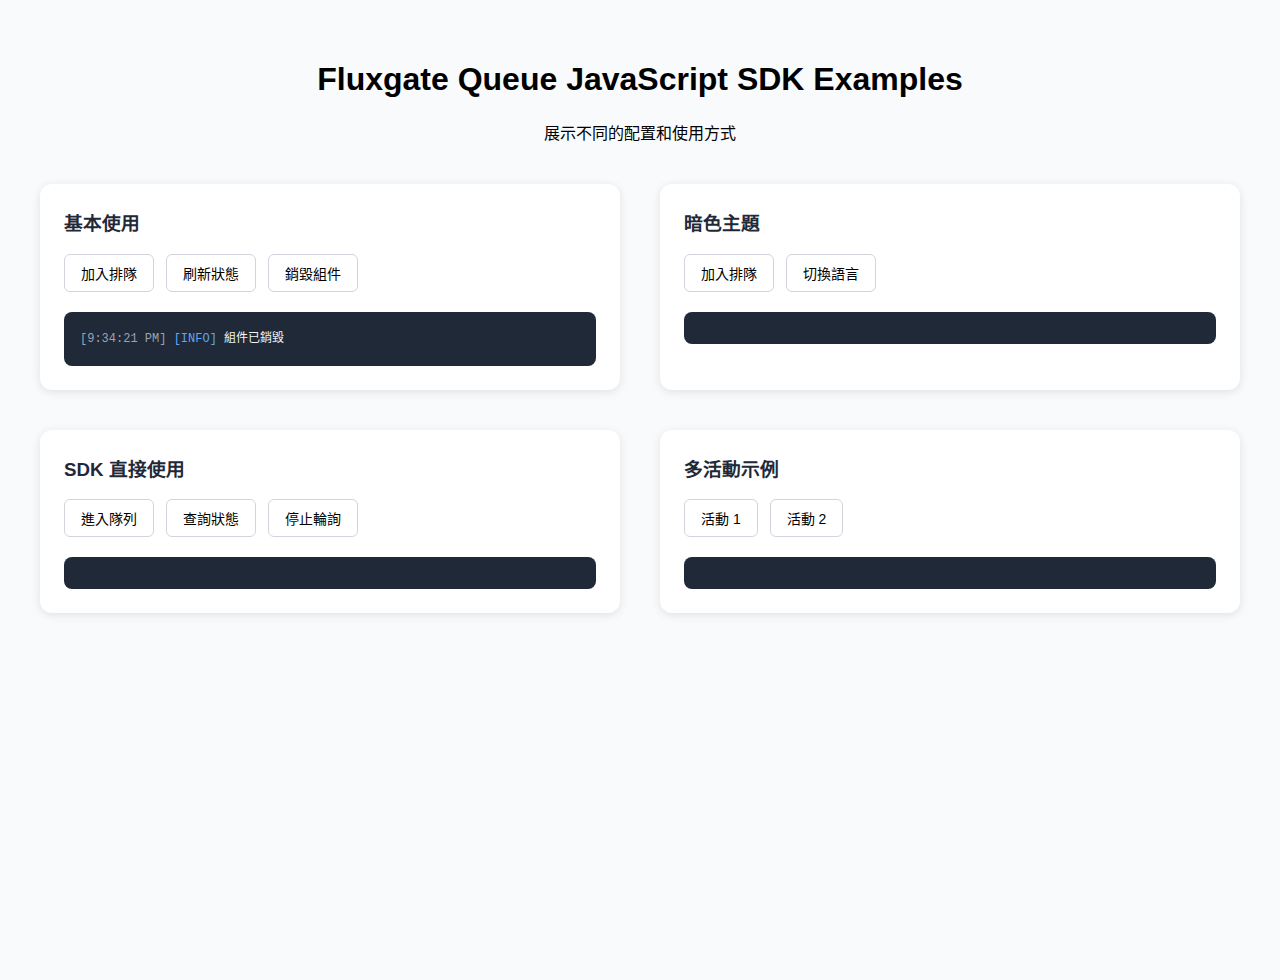
<file: web/examples/basic-usage.html>
<!DOCTYPE html>
<html lang="zh-TW">

<head>
    <meta charset="UTF-8">
    <meta name="viewport" content="width=device-width, initial-scale=1.0">
    <title>Fluxgate Queue Basic Usage</title>
    <link rel="stylesheet" href="../styles/queue-widget.css">
    <style>
        body {
            font-family: -apple-system, BlinkMacSystemFont, 'Segoe UI', Roboto, sans-serif;
            margin: 0;
            padding: 40px 20px;
            background: #f8fafc;
            min-height: 100vh;
        }

        .demo-container {
            max-width: 1200px;
            margin: 0 auto;
        }

        .demo-header {
            text-align: center;
            margin-bottom: 40px;
        }

        .demo-grid {
            display: grid;
            grid-template-columns: repeat(auto-fit, minmax(400px, 1fr));
            gap: 40px;
            margin-bottom: 40px;
        }

        .demo-section {
            background: white;
            padding: 24px;
            border-radius: 12px;
            box-shadow: 0 2px 10px rgba(0, 0, 0, 0.1);
        }

        .demo-section h3 {
            margin-top: 0;
            color: #1f2937;
        }

        .controls {
            display: flex;
            gap: 12px;
            margin-bottom: 20px;
            flex-wrap: wrap;
        }

        .controls button {
            padding: 8px 16px;
            border: 1px solid #d1d5db;
            border-radius: 6px;
            background: white;
            cursor: pointer;
            font-size: 14px;
        }

        .controls button:hover {
            background: #f9fafb;
        }

        .controls button.active {
            background: #3b82f6;
            color: white;
            border-color: #3b82f6;
        }

        .log {
            background: #1f2937;
            color: #f3f4f6;
            padding: 16px;
            border-radius: 8px;
            font-family: 'Monaco', 'Menlo', monospace;
            font-size: 12px;
            max-height: 200px;
            overflow-y: auto;
            margin-top: 20px;
        }

        .log-entry {
            margin-bottom: 4px;
        }

        .log-entry .timestamp {
            color: #9ca3af;
        }

        .log-entry .level-info {
            color: #60a5fa;
        }

        .log-entry .level-success {
            color: #34d399;
        }

        .log-entry .level-error {
            color: #f87171;
        }
    </style>
</head>

<body>
    <div class="demo-container">
        <div class="demo-header">
            <h1>Fluxgate Queue JavaScript SDK Examples</h1>
            <p>展示不同的配置和使用方式</p>
        </div>

        <div class="demo-grid">
            <!-- 基本使用示例 -->
            <div class="demo-section">
                <h3>基本使用</h3>
                <div class="controls">
                    <button onclick="basicDemo.enterQueue()">加入排隊</button>
                    <button onclick="basicDemo.refresh()">刷新狀態</button>
                    <button onclick="basicDemo.destroy()">銷毀組件</button>
                </div>
                <div id="basic-queue"></div>
                <div id="basic-log" class="log"></div>
            </div>

            <!-- 暗色主題示例 -->
            <div class="demo-section">
                <h3>暗色主題</h3>
                <div class="controls">
                    <button onclick="darkDemo.enterQueue()">加入排隊</button>
                    <button onclick="toggleLanguage()">切換語言</button>
                </div>
                <div id="dark-queue"></div>
                <div id="dark-log" class="log"></div>
            </div>

            <!-- SDK 直接使用示例 -->
            <div class="demo-section">
                <h3>SDK 直接使用</h3>
                <div class="controls">
                    <button onclick="sdkDemo.enter()">進入隊列</button>
                    <button onclick="sdkDemo.getStatus()">查詢狀態</button>
                    <button onclick="sdkDemo.stop()">停止輪詢</button>
                </div>
                <div id="sdk-status"></div>
                <div id="sdk-log" class="log"></div>
            </div>

            <!-- 多實例示例 -->
            <div class="demo-section">
                <h3>多活動示例</h3>
                <div class="controls">
                    <button onclick="multiDemo.switchActivity(1)">活動 1</button>
                    <button onclick="multiDemo.switchActivity(2)">活動 2</button>
                </div>
                <div id="multi-queue"></div>
                <div id="multi-log" class="log"></div>
            </div>
        </div>
    </div>

    <!-- 載入 SDK -->
    <script src="../sdk/queue-sdk.js"></script>
    <script src="../components/queue-widget.js"></script>

    <script>
        // 日誌工具
        function createLogger(containerId) {
            const container = document.getElementById(containerId);
            return {
                log: (level, message, data = null) => {
                    const entry = document.createElement('div');
                    entry.className = 'log-entry';

                    const timestamp = new Date().toLocaleTimeString();
                    const dataStr = data ? ` ${JSON.stringify(data)}` : '';

                    entry.innerHTML = `
                        <span class="timestamp">[${timestamp}]</span>
                        <span class="level-${level}">[${level.toUpperCase()}]</span>
                        ${message}${dataStr}
                    `;

                    container.appendChild(entry);
                    container.scrollTop = container.scrollHeight;

                    // 限制日誌條數
                    while (container.children.length > 50) {
                        container.removeChild(container.firstChild);
                    }
                }
            };
        }

        // 基本使用示例
        const basicDemo = (() => {
            const logger = createLogger('basic-log');
            let widget = null;

            function init() {
                widget = new QueueWidget('#basic-queue', {
                    apiBase: '/api/v1',
                    activityId: 1,
                    theme: 'light',
                    language: 'zh-TW'
                });

                // 監聽事件
                widget.sdk.on('entered', (data) => {
                    logger.log('success', '成功加入排隊', { seq: data.seq, position: data.position });
                });

                widget.sdk.on('statusUpdate', (data) => {
                    logger.log('info', '狀態更新', {
                        position: data.position,
                        eta: data.eta?.estimated_wait_seconds
                    });
                });

                widget.sdk.on('ready', (data) => {
                    logger.log('success', '可以進入了！', data);
                });

                widget.sdk.on('error', (error) => {
                    logger.log('error', '發生錯誤', { message: error.message });
                });
            }

            return {
                enterQueue: () => widget?.enterQueue(),
                refresh: () => widget?.refresh(),
                destroy: () => {
                    widget?.destroy();
                    widget = null;
                    logger.log('info', '組件已銷毀');
                    setTimeout(init, 1000); // 1秒後重新初始化
                }
            };
        })();

        // 暗色主題示例
        const darkDemo = (() => {
            const logger = createLogger('dark-log');
            let widget = null;
            let currentLang = 'zh-TW';

            function init() {
                widget = new QueueWidget('#dark-queue', {
                    apiBase: '/api/v1',
                    activityId: 1,
                    theme: 'dark',
                    language: currentLang,
                    showProgress: true,
                    showETA: true
                });

                widget.sdk.on('statusUpdate', (data) => {
                    logger.log('info', 'Status updated', data);
                });
            }

            window.toggleLanguage = () => {
                currentLang = currentLang === 'zh-TW' ? 'en' : 'zh-TW';
                widget?.destroy();
                init();
                logger.log('info', `語言切換至 ${currentLang}`);
            };

            return {
                enterQueue: () => widget?.enterQueue()
            };
        })();

        // SDK 直接使用示例
        const sdkDemo = (() => {
            const logger = createLogger('sdk-log');
            const statusContainer = document.getElementById('sdk-status');
            let sdk = null;

            function init() {
                sdk = new QueueSDK({
                    apiBase: '/api/v1',
                    activityId: 1
                });

                sdk.on('entered', (data) => {
                    logger.log('success', 'SDK: 進入隊列', data);
                    updateStatus();
                });

                sdk.on('statusUpdate', (data) => {
                    logger.log('info', 'SDK: 狀態更新', data);
                    updateStatus();
                });

                sdk.on('error', (error) => {
                    logger.log('error', 'SDK: 錯誤', error);
                    updateStatus();
                });
            }

            function updateStatus() {
                const status = sdk?.getStatus();
                statusContainer.innerHTML = `
                    <div style="background: #f3f4f6; padding: 12px; border-radius: 6px; margin-bottom: 12px;">
                        <strong>SDK 狀態:</strong> ${status?.status || 'N/A'}<br>
                        <strong>位置:</strong> ${status?.queueData?.position || 'N/A'}<br>
                        <strong>序號:</strong> ${status?.queueData?.seq || 'N/A'}
                    </div>
                `;
            }

            return {
                enter: async () => {
                    try {
                        await sdk?.enterQueue();
                    } catch (error) {
                        logger.log('error', 'SDK: 進入失敗', error);
                    }
                },
                getStatus: async () => {
                    try {
                        const status = await sdk?.getQueueStatus();
                        logger.log('info', 'SDK: 查詢狀態', status);
                        updateStatus();
                    } catch (error) {
                        logger.log('error', 'SDK: 查詢失敗', error);
                    }
                },
                stop: () => {
                    sdk?.stopPolling();
                    logger.log('info', 'SDK: 停止輪詢');
                }
            };
        })();

        // 多實例示例
        const multiDemo = (() => {
            const logger = createLogger('multi-log');
            let widget = null;
            let currentActivity = 1;

            function init(activityId) {
                if (widget) {
                    widget.destroy();
                }

                widget = new QueueWidget('#multi-queue', {
                    apiBase: '/api/v1',
                    activityId: activityId,
                    theme: 'light',
                    autoEnter: true
                });

                widget.sdk.on('entered', (data) => {
                    logger.log('success', `活動 ${activityId}: 加入排隊`, data);
                });

                widget.sdk.on('statusUpdate', (data) => {
                    logger.log('info', `活動 ${activityId}: 狀態更新`, { position: data.position });
                });
            }

            return {
                switchActivity: (activityId) => {
                    if (currentActivity !== activityId) {
                        currentActivity = activityId;
                        init(activityId);
                        logger.log('info', `切換到活動 ${activityId}`);
                    }
                }
            };
        })();

        // 初始化所有示例
        document.addEventListener('DOMContentLoaded', () => {
            basicDemo.destroy(); // 觸發初始化
            darkDemo.enterQueue();
            sdkDemo.enter();
            multiDemo.switchActivity(1);
        });
    </script>
</body>

</html>
</file>
<file: web/styles/queue-widget.css>
/* 排隊組件樣式 */
.queue-widget {
    max-width: 400px;
    margin: 0 auto;
    font-family: -apple-system, BlinkMacSystemFont, 'Segoe UI', Roboto, sans-serif;
    border-radius: 12px;
    box-shadow: 0 4px 20px rgba(0, 0, 0, 0.1);
    overflow: hidden;
    background: white;
}

.queue-widget.theme-dark {
    background: #1a1a1a;
    color: white;
}

.queue-container {
    padding: 24px;
}

.queue-header {
    display: flex;
    justify-content: space-between;
    align-items: center;
    margin-bottom: 24px;
}

.queue-title {
    margin: 0;
    font-size: 20px;
    font-weight: 600;
}

.queue-status-indicator {
    width: 12px;
    height: 12px;
    border-radius: 50%;
    background: #ccc;
    transition: background-color 0.3s ease;
}

.queue-status-indicator.status-idle {
    background: #6b7280;
}

.queue-status-indicator.status-queuing {
    background: #f59e0b;
    animation: pulse 2s infinite;
}

.queue-status-indicator.status-ready {
    background: #10b981;
}

.queue-status-indicator.status-error {
    background: #ef4444;
}

@keyframes pulse {
    0%, 100% { opacity: 1; }
    50% { opacity: 0.5; }
}

.queue-content {
    min-height: 200px;
}

.queue-state {
    text-align: center;
}

.queue-icon {
    font-size: 48px;
    margin-bottom: 16px;
}

.queue-icon.success {
    color: #10b981;
}

.queue-icon.error {
    color: #ef4444;
}

.queue-position-info {
    display: flex;
    justify-content: space-around;
    margin-bottom: 24px;
}

.queue-position,
.queue-eta {
    text-align: center;
}

.position-number,
.eta-time {
    display: block;
    font-size: 32px;
    font-weight: bold;
    color: #3b82f6;
    line-height: 1;
}

.position-label,
.eta-label {
    display: block;
    font-size: 14px;
    color: #6b7280;
    margin-top: 4px;
}

.queue-progress-bar {
    width: 100%;
    height: 8px;
    background: #e5e7eb;
    border-radius: 4px;
    overflow: hidden;
    margin-bottom: 24px;
}

.progress-fill {
    height: 100%;
    background: linear-gradient(90deg, #3b82f6, #10b981);
    border-radius: 4px;
    transition: width 0.5s ease;
    width: 0%;
}

.queue-details {
    margin-bottom: 24px;
}

.queue-message {
    margin: 0 0 16px 0;
    color: #6b7280;
    line-height: 1.5;
}

.queue-stats {
    display: flex;
    justify-content: center;
    gap: 16px;
}

.stat-item {
    display: flex;
    align-items: center;
    gap: 4px;
    font-size: 14px;
}

.stat-label {
    color: #6b7280;
}

.stat-value {
    font-weight: 600;
    color: #374151;
}

.theme-dark .stat-value {
    color: #f3f4f6;
}

/* 按鈕樣式 */
.btn-primary,
.btn-secondary,
.btn-success {
    width: 100%;
    padding: 12px 24px;
    border: none;
    border-radius: 8px;
    font-size: 16px;
    font-weight: 600;
    cursor: pointer;
    transition: all 0.2s ease;
    text-transform: none;
}

.btn-primary {
    background: #3b82f6;
    color: white;
}

.btn-primary:hover {
    background: #2563eb;
    transform: translateY(-1px);
}

.btn-secondary {
    background: #f3f4f6;
    color: #374151;
}

.btn-secondary:hover {
    background: #e5e7eb;
}

.btn-success {
    background: #10b981;
    color: white;
}

.btn-success:hover {
    background: #059669;
    transform: translateY(-1px);
}

.theme-dark .btn-secondary {
    background: #374151;
    color: #f3f4f6;
}

.theme-dark .btn-secondary:hover {
    background: #4b5563;
}

/* 位置改善動畫 */
.position-improvement {
    position: absolute;
    top: -20px;
    right: -10px;
    background: #10b981;
    color: white;
    padding: 4px 8px;
    border-radius: 12px;
    font-size: 12px;
    font-weight: bold;
    animation: positionImprovement 2s ease-out forwards;
}

@keyframes positionImprovement {
    0% {
        opacity: 0;
        transform: translateY(10px) scale(0.8);
    }
    20% {
        opacity: 1;
        transform: translateY(-5px) scale(1.1);
    }
    100% {
        opacity: 0;
        transform: translateY(-20px) scale(0.8);
    }
}

.queue-position {
    position: relative;
}

.queue-footer {
    margin-top: 24px;
    padding-top: 16px;
    border-top: 1px solid #e5e7eb;
    text-align: center;
}

.theme-dark .queue-footer {
    border-top-color: #374151;
}

.queue-powered {
    color: #9ca3af;
    font-size: 12px;
}

/* 響應式設計 */
@media (max-width: 480px) {
    .queue-container {
        padding: 16px;
    }
    
    .queue-position-info {
        flex-direction: column;
        gap: 16px;
    }
    
    .position-number,
    .eta-time {
        font-size: 28px;
    }
}

/* 載入動畫 */
.loading {
    display: inline-block;
    width: 20px;
    height: 20px;
    border: 3px solid #f3f3f3;
    border-top: 3px solid #3b82f6;
    border-radius: 50%;
    animation: spin 1s linear infinite;
}

@keyframes spin {
    0% { transform: rotate(0deg); }
    100% { transform: rotate(360deg); }
}

/* 錯誤狀態樣式 */
.error-title {
    color: #ef4444;
    margin: 16px 0;
}

.ready-title {
    color: #10b981;
    margin: 16px 0;
}

/* 暗色主題特定樣式 */
.theme-dark .queue-message {
    color: #9ca3af;
}

.theme-dark .position-label,
.theme-dark .eta-label,
.theme-dark .stat-label {
    color: #9ca3af;
}

.theme-dark .queue-progress-bar {
    background: #374151;
}
</file>
